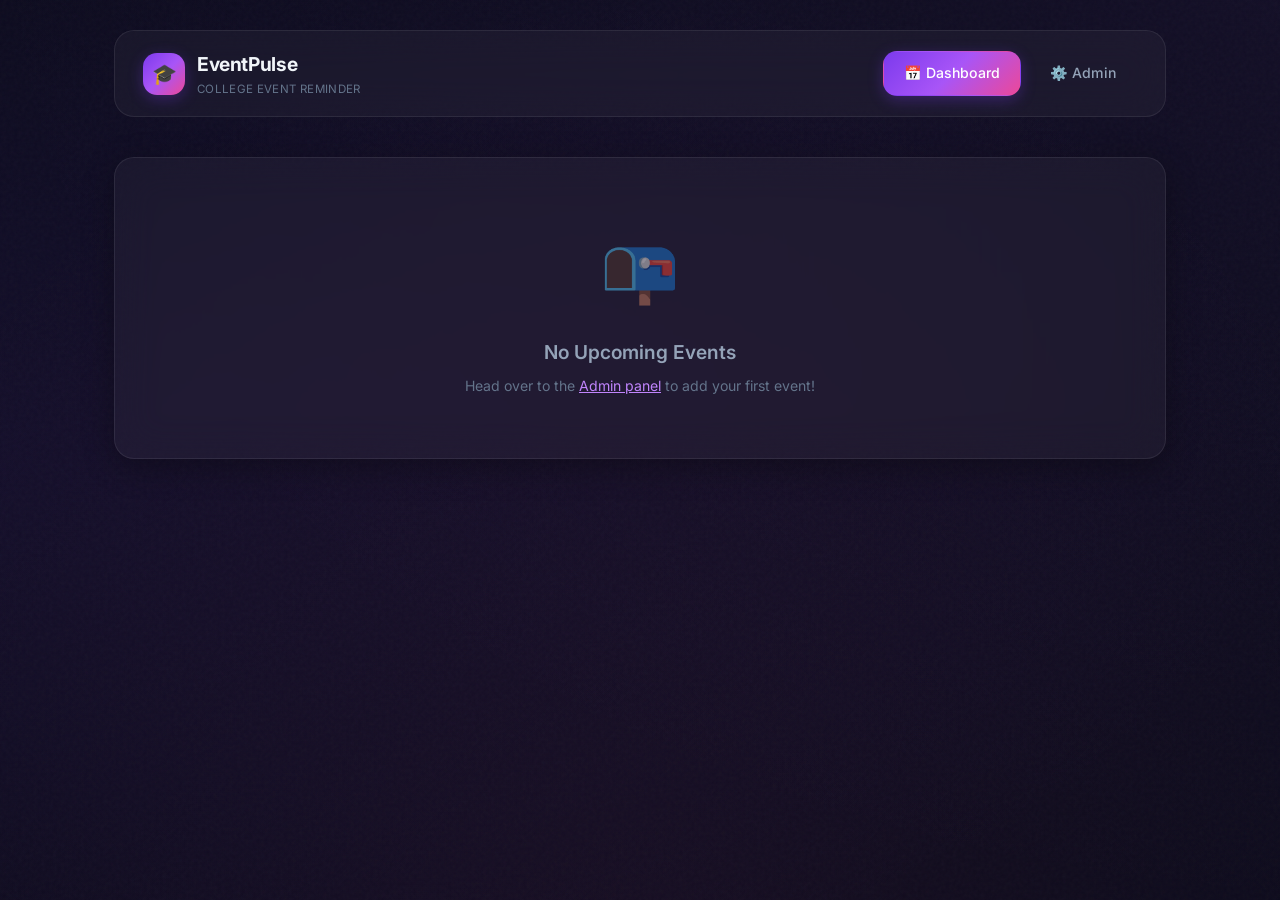
<file: index.html>
<!DOCTYPE html>
<html lang="en">
<head>
  <meta charset="UTF-8">
  <meta name="viewport" content="width=device-width, initial-scale=1.0">
  <meta name="description" content="College Event Reminder — Never miss a campus event. View upcoming events with live countdown timers.">
  <title>College Event Reminder — Dashboard</title>
  <link rel="stylesheet" href="styles.css">
  <link rel="icon" href="data:image/svg+xml,<svg xmlns='http://www.w3.org/2000/svg' viewBox='0 0 100 100'><text y='.9em' font-size='90'>🎓</text></svg>">
</head>
<body>
  <div class="app-container">

    <!-- Navigation -->
    <nav class="top-nav" id="topNav">
      <a href="index.html" class="nav-brand">
        <div class="brand-icon">🎓</div>
        <div>
          <h1>EventPulse</h1>
          <span>College Event Reminder</span>
        </div>
      </a>
      <div class="nav-links">
        <a href="index.html" class="nav-link active" id="navDashboard">📅 Dashboard</a>
        <a href="admin.html" class="nav-link" id="navAdmin">⚙️ Admin</a>
      </div>
    </nav>

    <!-- Countdown Hero -->
    <section id="countdownHero" class="glass-card countdown-hero" style="display:none;">
      <div class="event-label" id="heroLabel">⚡ Next Event</div>
      <h2 class="event-name" id="heroEventName"></h2>
      <div class="event-date-display" id="heroEventDate">📅 <span></span></div>
      <p class="event-description" id="heroEventDesc"></p>
      <div class="countdown-grid" id="countdownGrid">
        <div class="countdown-unit">
          <span class="value" id="cdDays">00</span>
          <span class="label">Days</span>
        </div>
        <div class="countdown-unit">
          <span class="value" id="cdHours">00</span>
          <span class="label">Hours</span>
        </div>
        <div class="countdown-unit">
          <span class="value" id="cdMinutes">00</span>
          <span class="label">Minutes</span>
        </div>
        <div class="countdown-unit">
          <span class="value" id="cdSeconds">00</span>
          <span class="label">Seconds</span>
        </div>
      </div>
    </section>

    <!-- Empty state when no events -->
    <section id="emptyState" class="glass-card empty-state" style="display:none;">
      <div class="empty-icon">📭</div>
      <h3>No Upcoming Events</h3>
      <p>Head over to the <a href="admin.html" style="color: var(--accent-3);">Admin panel</a> to add your first event!</p>
    </section>

    <!-- Upcoming Events List -->
    <section id="upcomingSection" style="display:none;">
      <div class="section-header">
        <h2>📋 Upcoming Events</h2>
        <p>All your scheduled campus events</p>
      </div>
      <div class="events-grid" id="eventsGrid"></div>
    </section>

  </div>

  <div class="toast-container" id="toastContainer"></div>

  <script src="app.js"></script>
</body>
</html>
</file>
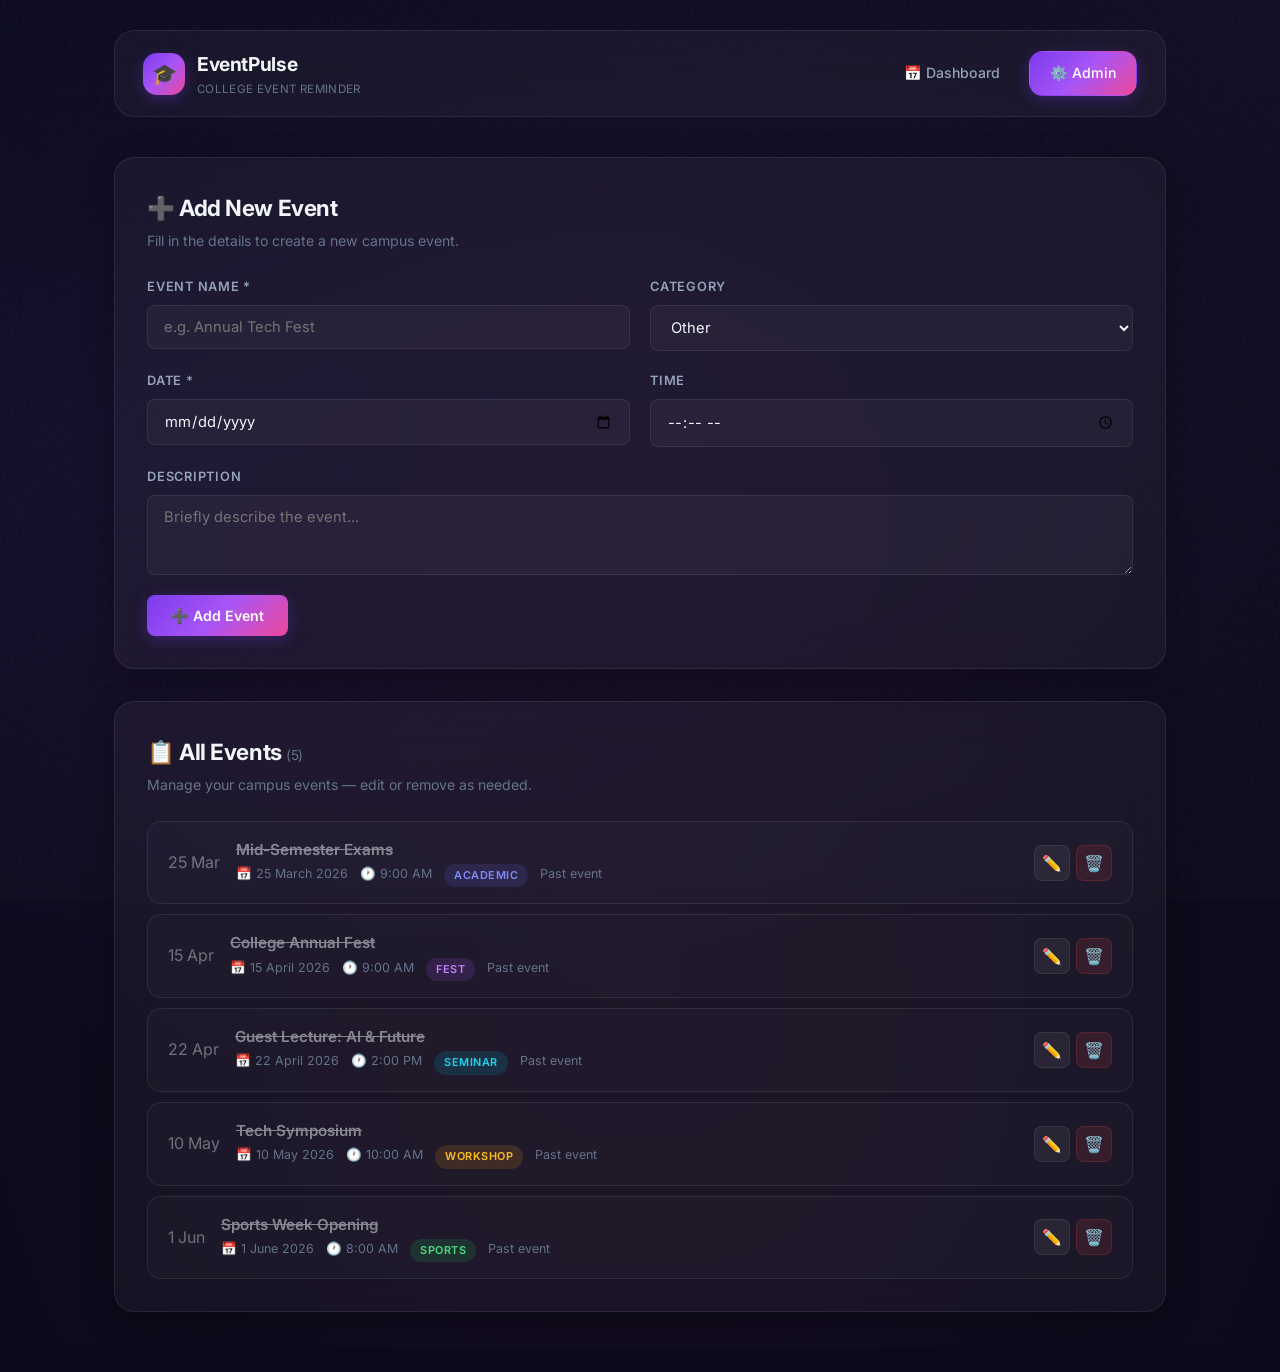
<file: admin.html>
<!DOCTYPE html>
<html lang="en">
<head>
  <meta charset="UTF-8">
  <meta name="viewport" content="width=device-width, initial-scale=1.0">
  <meta name="description" content="Admin panel for College Event Reminder — Add, edit, and delete campus events.">
  <title>EventPulse — Admin Panel</title>
  <link rel="stylesheet" href="styles.css">
  <link rel="icon" href="data:image/svg+xml,<svg xmlns='http://www.w3.org/2000/svg' viewBox='0 0 100 100'><text y='.9em' font-size='90'>⚙️</text></svg>">
</head>
<body>
  <div class="app-container">

    <!-- Navigation -->
    <nav class="top-nav" id="topNav">
      <a href="index.html" class="nav-brand">
        <div class="brand-icon">🎓</div>
        <div>
          <h1>EventPulse</h1>
          <span>College Event Reminder</span>
        </div>
      </a>
      <div class="nav-links">
        <a href="index.html" class="nav-link" id="navDashboard">📅 Dashboard</a>
        <a href="admin.html" class="nav-link active" id="navAdmin">⚙️ Admin</a>
      </div>
    </nav>

    <!-- Add / Edit Event Form -->
    <section class="glass-card" style="margin-bottom: 32px; animation: fadeSlideUp 0.6s ease-out;">
      <div class="section-header">
        <h2 id="formTitle">➕ Add New Event</h2>
        <p id="formSubtitle">Fill in the details to create a new campus event.</p>
      </div>

      <form id="eventForm" autocomplete="off">
        <input type="hidden" id="eventId">

        <div class="form-grid">
          <div class="form-group">
            <label for="eventName">Event Name *</label>
            <input type="text" id="eventName" placeholder="e.g. Annual Tech Fest" required>
          </div>

          <div class="form-group">
            <label for="eventCategory">Category</label>
            <select id="eventCategory">
              <option value="other">Other</option>
              <option value="academic">📚 Academic</option>
              <option value="cultural">🎭 Cultural</option>
              <option value="sports">⚽ Sports</option>
              <option value="workshop">🔧 Workshop</option>
              <option value="seminar">🎤 Seminar</option>
              <option value="fest">🎉 Fest</option>
            </select>
          </div>

          <div class="form-group">
            <label for="eventDate">Date *</label>
            <input type="date" id="eventDate" required>
          </div>

          <div class="form-group">
            <label for="eventTime">Time</label>
            <input type="time" id="eventTime">
          </div>

          <div class="form-group full-width">
            <label for="eventDescription">Description</label>
            <textarea id="eventDescription" placeholder="Briefly describe the event..." rows="3"></textarea>
          </div>
        </div>

        <div class="form-actions" style="margin-top: 20px;">
          <button type="submit" class="btn btn-primary" id="submitBtn">➕ Add Event</button>
          <button type="button" class="btn btn-secondary" id="cancelBtn" style="display:none;" onclick="cancelEdit()">Cancel</button>
        </div>
      </form>
    </section>

    <!-- Event List -->
    <section class="glass-card" style="animation: fadeSlideUp 0.7s ease-out 0.1s both;">
      <div class="section-header">
        <h2>📋 All Events <span id="eventCount" style="font-size:0.85rem; color:var(--text-muted); font-weight:400;"></span></h2>
        <p>Manage your campus events — edit or remove as needed.</p>
      </div>
      <div id="adminEventsList" class="admin-events-list"></div>
      <div id="adminEmpty" class="empty-state" style="display:none; padding:40px 20px;">
        <div class="empty-icon">📭</div>
        <h3>No events yet</h3>
        <p>Use the form above to add your first event!</p>
      </div>
    </section>

  </div>

  <!-- Toast container -->
  <div class="toast-container" id="toastContainer"></div>

  <!-- Confirm delete modal -->
  <div id="deleteModal" class="modal-overlay" style="display:none;">
    <div class="modal-box">
      <h3>🗑️ Delete Event?</h3>
      <p id="deleteModalText">Are you sure you want to delete this event? This action cannot be undone.</p>
      <div class="modal-actions">
        <button class="btn btn-secondary" onclick="closeDeleteModal()">Cancel</button>
        <button class="btn btn-danger" id="confirmDeleteBtn">Delete</button>
      </div>
    </div>
  </div>

  <script src="admin.js"></script>
</body>
</html>
</file>
<file: styles.css>
/* ===== Google Font ===== */
@import url('https://fonts.googleapis.com/css2?family=Inter:wght@300;400;500;600;700;800;900&display=swap');

/* ===== CSS Custom Properties ===== */
:root {
  --bg-primary: #0a0a1a;
  --bg-secondary: #12122a;
  --bg-card: rgba(255, 255, 255, 0.04);
  --bg-card-hover: rgba(255, 255, 255, 0.08);
  --glass-border: rgba(255, 255, 255, 0.08);
  --glass-border-hover: rgba(255, 255, 255, 0.15);

  --accent-1: #7c3aed;
  --accent-2: #a855f7;
  --accent-3: #c084fc;
  --accent-gradient: linear-gradient(135deg, #7c3aed, #a855f7, #ec4899);
  --accent-gradient-2: linear-gradient(135deg, #6366f1, #8b5cf6, #a855f7);

  --text-primary: #f1f5f9;
  --text-secondary: #94a3b8;
  --text-muted: #64748b;

  --danger: #ef4444;
  --danger-hover: #dc2626;
  --success: #22c55e;
  --warning: #f59e0b;

  --radius-sm: 8px;
  --radius-md: 14px;
  --radius-lg: 20px;
  --radius-xl: 28px;

  --shadow-glow: 0 0 40px rgba(124, 58, 237, 0.15);
  --shadow-card: 0 8px 32px rgba(0, 0, 0, 0.3);
  --shadow-elevated: 0 20px 60px rgba(0, 0, 0, 0.5);

  --transition-fast: 0.2s cubic-bezier(0.4, 0, 0.2, 1);
  --transition-smooth: 0.4s cubic-bezier(0.4, 0, 0.2, 1);
  --transition-bounce: 0.5s cubic-bezier(0.34, 1.56, 0.64, 1);
}

/* ===== Reset & Base ===== */
*, *::before, *::after {
  margin: 0;
  padding: 0;
  box-sizing: border-box;
}

html {
  scroll-behavior: smooth;
}

body {
  font-family: 'Inter', -apple-system, BlinkMacSystemFont, sans-serif;
  background: var(--bg-primary);
  color: var(--text-primary);
  min-height: 100vh;
  overflow-x: hidden;
  line-height: 1.6;
}

/* ===== Animated Background ===== */
body::before {
  content: '';
  position: fixed;
  top: -50%;
  left: -50%;
  width: 200%;
  height: 200%;
  background: radial-gradient(ellipse at 20% 50%, rgba(124, 58, 237, 0.08) 0%, transparent 50%),
              radial-gradient(ellipse at 80% 20%, rgba(168, 85, 247, 0.06) 0%, transparent 50%),
              radial-gradient(ellipse at 50% 80%, rgba(236, 72, 153, 0.05) 0%, transparent 50%);
  animation: bgFloat 20s ease-in-out infinite;
  z-index: -1;
  pointer-events: none;
}

@keyframes bgFloat {
  0%, 100% { transform: translate(0, 0) rotate(0deg); }
  33% { transform: translate(2%, -2%) rotate(1deg); }
  66% { transform: translate(-1%, 1%) rotate(-0.5deg); }
}

/* ===== Noise overlay ===== */
body::after {
  content: '';
  position: fixed;
  inset: 0;
  background: url("data:image/svg+xml,%3Csvg viewBox='0 0 256 256' xmlns='http://www.w3.org/2000/svg'%3E%3Cfilter id='n'%3E%3CfeTurbulence type='fractalNoise' baseFrequency='0.9' numOctaves='4' stitchTiles='stitch'/%3E%3C/filter%3E%3Crect width='100%25' height='100%25' filter='url(%23n)' opacity='0.03'/%3E%3C/svg%3E");
  z-index: -1;
  pointer-events: none;
}

/* ===== Layout ===== */
.app-container {
  max-width: 1100px;
  margin: 0 auto;
  padding: 30px 24px 60px;
}

/* ===== Navigation ===== */
.top-nav {
  display: flex;
  align-items: center;
  justify-content: space-between;
  padding: 18px 28px;
  background: var(--bg-card);
  backdrop-filter: blur(20px);
  -webkit-backdrop-filter: blur(20px);
  border: 1px solid var(--glass-border);
  border-radius: var(--radius-lg);
  margin-bottom: 40px;
  animation: fadeSlideDown 0.6s ease-out;
}

.nav-brand {
  display: flex;
  align-items: center;
  gap: 12px;
  text-decoration: none;
  color: var(--text-primary);
}

.nav-brand .brand-icon {
  width: 42px;
  height: 42px;
  border-radius: var(--radius-md);
  background: var(--accent-gradient);
  display: flex;
  align-items: center;
  justify-content: center;
  font-size: 20px;
  box-shadow: 0 4px 15px rgba(124, 58, 237, 0.3);
}

.nav-brand h1 {
  font-size: 1.2rem;
  font-weight: 700;
  letter-spacing: -0.02em;
}

.nav-brand span {
  display: block;
  font-size: 0.72rem;
  color: var(--text-muted);
  font-weight: 400;
  letter-spacing: 0.03em;
  text-transform: uppercase;
}

.nav-links {
  display: flex;
  gap: 8px;
}

.nav-link {
  display: inline-flex;
  align-items: center;
  gap: 8px;
  padding: 10px 20px;
  border-radius: var(--radius-md);
  text-decoration: none;
  font-size: 0.88rem;
  font-weight: 500;
  color: var(--text-secondary);
  background: transparent;
  border: 1px solid transparent;
  transition: all var(--transition-fast);
  cursor: pointer;
}

.nav-link:hover {
  color: var(--text-primary);
  background: var(--bg-card-hover);
  border-color: var(--glass-border);
}

.nav-link.active {
  color: #fff;
  background: var(--accent-gradient);
  border-color: transparent;
  box-shadow: 0 4px 15px rgba(124, 58, 237, 0.3);
}

/* ===== Glass Card ===== */
.glass-card {
  background: var(--bg-card);
  backdrop-filter: blur(20px);
  -webkit-backdrop-filter: blur(20px);
  border: 1px solid var(--glass-border);
  border-radius: var(--radius-lg);
  padding: 32px;
  box-shadow: var(--shadow-card);
  transition: all var(--transition-smooth);
}

.glass-card:hover {
  border-color: var(--glass-border-hover);
  box-shadow: var(--shadow-card), var(--shadow-glow);
}

/* ===== Section Headers ===== */
.section-header {
  margin-bottom: 24px;
}

.section-header h2 {
  font-size: 1.4rem;
  font-weight: 700;
  letter-spacing: -0.02em;
  margin-bottom: 4px;
}

.section-header p {
  font-size: 0.88rem;
  color: var(--text-muted);
}

/* ===== Countdown Hero Card ===== */
.countdown-hero {
  position: relative;
  overflow: hidden;
  padding: 48px 40px;
  margin-bottom: 32px;
  background: linear-gradient(135deg, rgba(124, 58, 237, 0.12), rgba(168, 85, 247, 0.08), rgba(236, 72, 153, 0.06));
  border-color: rgba(124, 58, 237, 0.2);
  animation: fadeSlideUp 0.7s ease-out;
}

.countdown-hero::before {
  content: '';
  position: absolute;
  top: -100px;
  right: -100px;
  width: 300px;
  height: 300px;
  background: radial-gradient(circle, rgba(124, 58, 237, 0.15) 0%, transparent 70%);
  border-radius: 50%;
  pointer-events: none;
}

.countdown-hero .event-label {
  display: inline-flex;
  align-items: center;
  gap: 6px;
  padding: 6px 14px;
  background: rgba(124, 58, 237, 0.15);
  border: 1px solid rgba(124, 58, 237, 0.25);
  border-radius: 100px;
  font-size: 0.75rem;
  font-weight: 600;
  color: var(--accent-3);
  text-transform: uppercase;
  letter-spacing: 0.08em;
  margin-bottom: 20px;
}

.countdown-hero .event-name {
  font-size: 2.2rem;
  font-weight: 800;
  letter-spacing: -0.03em;
  line-height: 1.2;
  margin-bottom: 8px;
  background: linear-gradient(135deg, #fff, #c4b5fd);
  -webkit-background-clip: text;
  -webkit-text-fill-color: transparent;
  background-clip: text;
}

.countdown-hero .event-date-display {
  font-size: 0.95rem;
  color: var(--text-secondary);
  margin-bottom: 32px;
  display: flex;
  align-items: center;
  gap: 8px;
}

.countdown-hero .event-description {
  font-size: 0.9rem;
  color: var(--text-muted);
  margin-bottom: 24px;
  max-width: 500px;
  line-height: 1.7;
}

/* ===== Countdown Timer ===== */
.countdown-grid {
  display: flex;
  gap: 16px;
  flex-wrap: wrap;
}

.countdown-unit {
  display: flex;
  flex-direction: column;
  align-items: center;
  padding: 20px 24px;
  background: rgba(255, 255, 255, 0.05);
  border: 1px solid rgba(255, 255, 255, 0.08);
  border-radius: var(--radius-md);
  min-width: 90px;
  transition: all var(--transition-fast);
}

.countdown-unit:hover {
  background: rgba(255, 255, 255, 0.08);
  transform: translateY(-2px);
}

.countdown-unit .value {
  font-size: 2.4rem;
  font-weight: 800;
  letter-spacing: -0.03em;
  background: var(--accent-gradient);
  -webkit-background-clip: text;
  -webkit-text-fill-color: transparent;
  background-clip: text;
  line-height: 1;
}

.countdown-unit .label {
  font-size: 0.7rem;
  color: var(--text-muted);
  text-transform: uppercase;
  font-weight: 600;
  letter-spacing: 0.1em;
  margin-top: 6px;
}

/* ===== Event List ===== */
.events-grid {
  display: grid;
  gap: 12px;
  animation: fadeSlideUp 0.8s ease-out 0.1s both;
}

.event-card {
  display: flex;
  align-items: center;
  gap: 20px;
  padding: 20px 24px;
  background: var(--bg-card);
  backdrop-filter: blur(10px);
  border: 1px solid var(--glass-border);
  border-radius: var(--radius-md);
  transition: all var(--transition-fast);
  animation: fadeSlideUp 0.5s ease-out both;
}

.event-card:hover {
  background: var(--bg-card-hover);
  border-color: var(--glass-border-hover);
  transform: translateX(4px);
}

.event-card .date-badge {
  flex-shrink: 0;
  width: 56px;
  height: 56px;
  border-radius: var(--radius-sm);
  background: var(--accent-gradient);
  display: flex;
  flex-direction: column;
  align-items: center;
  justify-content: center;
  box-shadow: 0 4px 15px rgba(124, 58, 237, 0.25);
}

.event-card .date-badge .day {
  font-size: 1.3rem;
  font-weight: 800;
  line-height: 1;
  color: #fff;
}

.event-card .date-badge .month {
  font-size: 0.6rem;
  font-weight: 700;
  text-transform: uppercase;
  letter-spacing: 0.08em;
  color: rgba(255, 255, 255, 0.8);
}

.event-card .event-info {
  flex: 1;
  min-width: 0;
}

.event-card .event-info h3 {
  font-size: 1rem;
  font-weight: 600;
  margin-bottom: 2px;
  white-space: nowrap;
  overflow: hidden;
  text-overflow: ellipsis;
}

.event-card .event-info .event-meta {
  font-size: 0.8rem;
  color: var(--text-muted);
  display: flex;
  align-items: center;
  gap: 12px;
}

.event-card .days-left {
  flex-shrink: 0;
  padding: 6px 14px;
  border-radius: 100px;
  font-size: 0.75rem;
  font-weight: 600;
  background: rgba(124, 58, 237, 0.1);
  color: var(--accent-3);
  border: 1px solid rgba(124, 58, 237, 0.2);
}

.event-card .days-left.soon {
  background: rgba(245, 158, 11, 0.1);
  color: var(--warning);
  border-color: rgba(245, 158, 11, 0.2);
}

.event-card .days-left.today {
  background: rgba(34, 197, 94, 0.1);
  color: var(--success);
  border-color: rgba(34, 197, 94, 0.2);
  animation: pulse 2s infinite;
}

/* ===== Category Badge ===== */
.category-badge {
  display: inline-block;
  padding: 3px 10px;
  border-radius: 100px;
  font-size: 0.68rem;
  font-weight: 600;
  text-transform: uppercase;
  letter-spacing: 0.05em;
}

.category-badge.academic    { background: rgba(99, 102, 241, 0.15); color: #818cf8; }
.category-badge.cultural    { background: rgba(236, 72, 153, 0.15); color: #f472b6; }
.category-badge.sports      { background: rgba(34, 197, 94, 0.15);  color: #4ade80; }
.category-badge.workshop    { background: rgba(245, 158, 11, 0.15); color: #fbbf24; }
.category-badge.seminar     { background: rgba(6, 182, 212, 0.15);  color: #22d3ee; }
.category-badge.fest        { background: rgba(168, 85, 247, 0.15); color: #c084fc; }
.category-badge.other       { background: rgba(148, 163, 184, 0.12); color: #94a3b8; }

/* ===== Empty State ===== */
.empty-state {
  text-align: center;
  padding: 60px 20px;
  animation: fadeSlideUp 0.6s ease-out;
}

.empty-state .empty-icon {
  font-size: 4rem;
  margin-bottom: 16px;
  opacity: 0.5;
}

.empty-state h3 {
  font-size: 1.2rem;
  font-weight: 600;
  margin-bottom: 8px;
  color: var(--text-secondary);
}

.empty-state p {
  font-size: 0.88rem;
  color: var(--text-muted);
  max-width: 360px;
  margin: 0 auto;
}

/* ===== Admin: Form ===== */
.form-grid {
  display: grid;
  grid-template-columns: 1fr 1fr;
  gap: 20px;
}

.form-group {
  display: flex;
  flex-direction: column;
  gap: 8px;
}

.form-group.full-width {
  grid-column: 1 / -1;
}

.form-group label {
  font-size: 0.8rem;
  font-weight: 600;
  color: var(--text-secondary);
  text-transform: uppercase;
  letter-spacing: 0.06em;
}

.form-group input,
.form-group select,
.form-group textarea {
  padding: 12px 16px;
  border-radius: var(--radius-sm);
  border: 1px solid var(--glass-border);
  background: rgba(255, 255, 255, 0.04);
  color: var(--text-primary);
  font-family: inherit;
  font-size: 0.92rem;
  transition: all var(--transition-fast);
  outline: none;
}

.form-group input:focus,
.form-group select:focus,
.form-group textarea:focus {
  border-color: var(--accent-2);
  box-shadow: 0 0 0 3px rgba(168, 85, 247, 0.15);
  background: rgba(255, 255, 255, 0.06);
}

.form-group textarea {
  resize: vertical;
  min-height: 80px;
}

.form-group select option {
  background: var(--bg-secondary);
  color: var(--text-primary);
}

.form-actions {
  display: flex;
  gap: 12px;
  margin-top: 8px;
}

/* ===== Buttons ===== */
.btn {
  display: inline-flex;
  align-items: center;
  justify-content: center;
  gap: 8px;
  padding: 12px 24px;
  border-radius: var(--radius-sm);
  font-family: inherit;
  font-size: 0.88rem;
  font-weight: 600;
  border: none;
  cursor: pointer;
  transition: all var(--transition-fast);
  text-decoration: none;
}

.btn-primary {
  background: var(--accent-gradient);
  color: #fff;
  box-shadow: 0 4px 15px rgba(124, 58, 237, 0.3);
}

.btn-primary:hover {
  box-shadow: 0 6px 25px rgba(124, 58, 237, 0.45);
  transform: translateY(-1px);
}

.btn-secondary {
  background: rgba(255, 255, 255, 0.06);
  color: var(--text-secondary);
  border: 1px solid var(--glass-border);
}

.btn-secondary:hover {
  background: rgba(255, 255, 255, 0.1);
  color: var(--text-primary);
}

.btn-danger {
  background: rgba(239, 68, 68, 0.12);
  color: var(--danger);
  border: 1px solid rgba(239, 68, 68, 0.2);
}

.btn-danger:hover {
  background: rgba(239, 68, 68, 0.2);
}

.btn-sm {
  padding: 8px 14px;
  font-size: 0.78rem;
}

.btn-icon {
  width: 36px;
  height: 36px;
  padding: 0;
  border-radius: var(--radius-sm);
  font-size: 1rem;
}

/* ===== Admin Event Table ===== */
.admin-events-list {
  display: grid;
  gap: 10px;
}

.admin-event-row {
  display: flex;
  align-items: center;
  gap: 16px;
  padding: 16px 20px;
  background: rgba(255, 255, 255, 0.02);
  border: 1px solid var(--glass-border);
  border-radius: var(--radius-md);
  transition: all var(--transition-fast);
  animation: fadeSlideUp 0.4s ease-out both;
}

.admin-event-row:hover {
  background: var(--bg-card-hover);
  border-color: var(--glass-border-hover);
}

.admin-event-row .event-info {
  flex: 1;
  min-width: 0;
}

.admin-event-row .event-info h3 {
  font-size: 0.95rem;
  font-weight: 600;
  margin-bottom: 2px;
}

.admin-event-row .event-info .meta {
  font-size: 0.78rem;
  color: var(--text-muted);
  display: flex;
  gap: 12px;
  flex-wrap: wrap;
}

.admin-event-row .row-actions {
  display: flex;
  gap: 6px;
  flex-shrink: 0;
}

/* ===== Toast Notification ===== */
.toast-container {
  position: fixed;
  top: 24px;
  right: 24px;
  z-index: 1000;
  display: flex;
  flex-direction: column;
  gap: 8px;
}

.toast {
  display: flex;
  align-items: center;
  gap: 10px;
  padding: 14px 20px;
  background: var(--bg-secondary);
  backdrop-filter: blur(20px);
  border: 1px solid var(--glass-border);
  border-radius: var(--radius-md);
  box-shadow: var(--shadow-elevated);
  font-size: 0.88rem;
  color: var(--text-primary);
  animation: toastIn 0.4s var(--transition-bounce);
  max-width: 360px;
}

.toast.success { border-left: 3px solid var(--success); }
.toast.error   { border-left: 3px solid var(--danger); }
.toast.info    { border-left: 3px solid var(--accent-2); }

.toast-exit {
  animation: toastOut 0.3s ease-in forwards;
}

/* ===== Confirm Modal ===== */
.modal-overlay {
  position: fixed;
  inset: 0;
  background: rgba(0, 0, 0, 0.6);
  backdrop-filter: blur(4px);
  display: flex;
  align-items: center;
  justify-content: center;
  z-index: 999;
  animation: fadeIn 0.2s ease-out;
}

.modal-box {
  background: var(--bg-secondary);
  border: 1px solid var(--glass-border);
  border-radius: var(--radius-lg);
  padding: 32px;
  max-width: 400px;
  width: 90%;
  box-shadow: var(--shadow-elevated);
  animation: fadeSlideUp 0.3s ease-out;
}

.modal-box h3 {
  font-size: 1.15rem;
  margin-bottom: 8px;
}

.modal-box p {
  font-size: 0.88rem;
  color: var(--text-muted);
  margin-bottom: 24px;
  line-height: 1.6;
}

.modal-box .modal-actions {
  display: flex;
  gap: 10px;
  justify-content: flex-end;
}

/* ===== Animations ===== */
@keyframes fadeSlideUp {
  from { opacity: 0; transform: translateY(20px); }
  to   { opacity: 1; transform: translateY(0); }
}

@keyframes fadeSlideDown {
  from { opacity: 0; transform: translateY(-20px); }
  to   { opacity: 1; transform: translateY(0); }
}

@keyframes fadeIn {
  from { opacity: 0; }
  to   { opacity: 1; }
}

@keyframes pulse {
  0%, 100% { opacity: 1; }
  50% { opacity: 0.6; }
}

@keyframes toastIn {
  from { opacity: 0; transform: translateX(40px); }
  to   { opacity: 1; transform: translateX(0); }
}

@keyframes toastOut {
  from { opacity: 1; transform: translateX(0); }
  to   { opacity: 0; transform: translateX(40px); }
}

/* ===== Responsive ===== */
@media (max-width: 768px) {
  .app-container { padding: 16px; }
  .top-nav { flex-direction: column; gap: 14px; padding: 16px 20px; }
  .countdown-hero { padding: 32px 24px; }
  .countdown-hero .event-name { font-size: 1.6rem; }
  .countdown-grid { gap: 10px; }
  .countdown-unit { padding: 14px 16px; min-width: 70px; }
  .countdown-unit .value { font-size: 1.8rem; }
  .form-grid { grid-template-columns: 1fr; }
  .event-card { flex-direction: column; align-items: flex-start; gap: 12px; }
  .admin-event-row { flex-direction: column; align-items: flex-start; gap: 10px; }
}

@media (max-width: 480px) {
  .countdown-hero .event-name { font-size: 1.3rem; }
  .nav-brand h1 { font-size: 1rem; }
  .countdown-grid { justify-content: center; }
}
</file>
